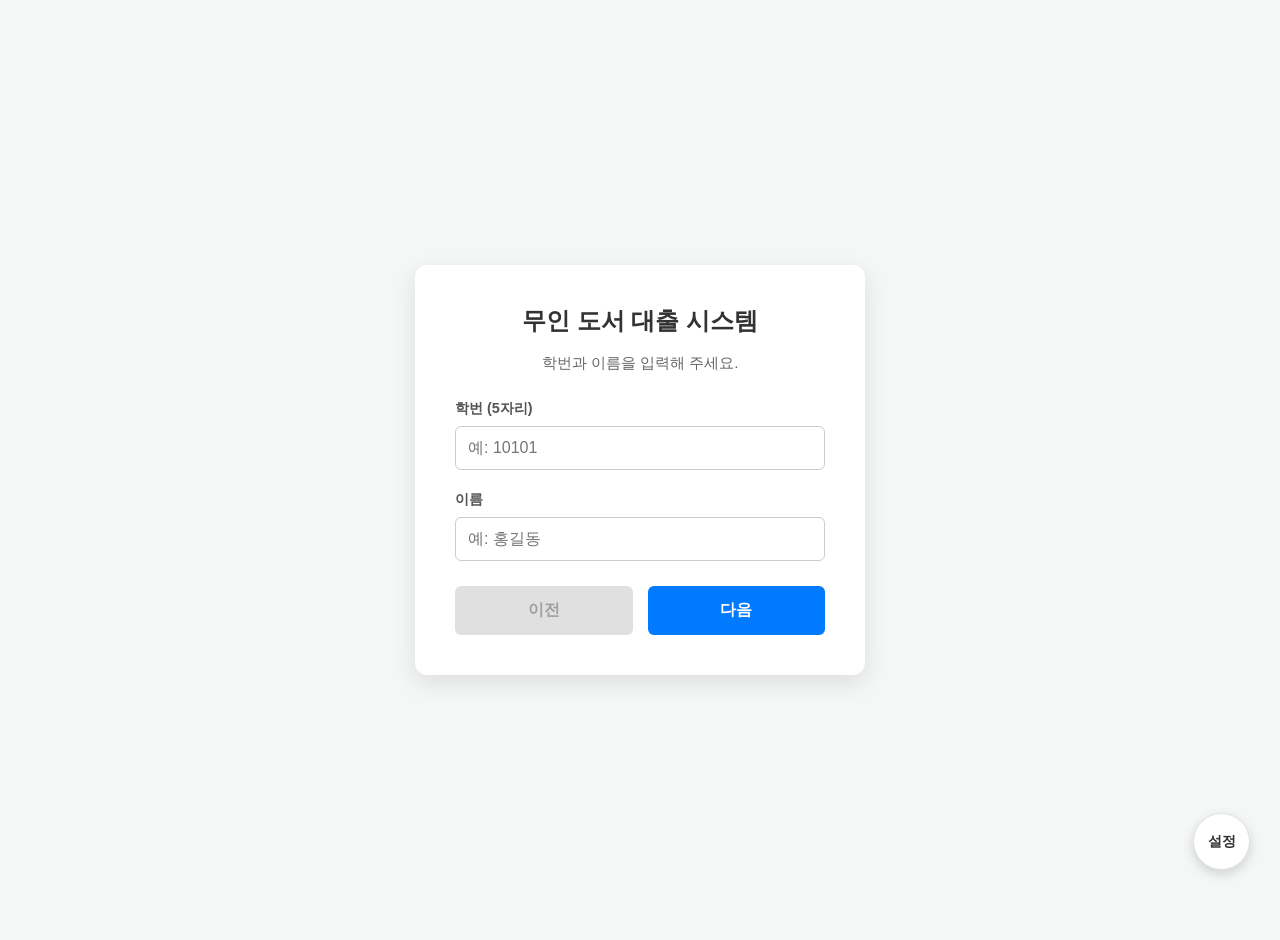
<file: index.html>
<!DOCTYPE html>
<html lang="ko">
<head>
    <meta charset="UTF-8">
    <meta name="viewport" content="width=device-width, initial-scale=1.0">
    <title>무인 대출 시스템 - 사용자 인증</title>
    <link rel="stylesheet" href="style.css">
</head>
<body>
    <div class="container">
        <h2>무인 도서 대출 시스템</h2>
        <p class="subtitle">학번과 이름을 입력해 주세요.</p>
        
        <form id="loginForm">
            <div class="input-group">
                <label for="studentId">학번 (5자리)</label>
                <input type="text" id="studentId" placeholder="예: 10101" maxlength="5" required>
            </div>
            <div class="input-group">
                <label for="studentName">이름</label>
                <input type="text" id="studentName" placeholder="예: 홍길동" required>
            </div>
            <div class="btn-group">
                <button type="button" class="btn btn-secondary" disabled>이전</button>
                <button type="submit" class="btn">다음</button>
            </div>
        </form>

        <div id="alertMessage" class="alert-box hidden"></div>
    </div>

    <a href="admin.html" class="floating-admin-btn" title="관리자 설정">설정</a>

    <script>
        // 페이지 로드 시 기존 입력 값 복원
        window.addEventListener('DOMContentLoaded', () => {
            const savedUser = JSON.parse(localStorage.getItem('currentUser'));
            if (savedUser) {
                document.getElementById('studentId').value = savedUser.id;
                document.getElementById('studentName').value = savedUser.name;
            }
        });

        // 학번 포맷 유효성 검증 (1~3학년, 1~9반, 1~25번)
        function isValidStudentId(id) {
            if (id.length !== 5 || isNaN(id)) return false;
            const grade = parseInt(id.substring(0, 1));
            const classNum = parseInt(id.substring(1, 3));
            const studentNum = parseInt(id.substring(3, 5));

            return (grade >= 1 && grade <= 3) && (classNum >= 1 && classNum <= 9) && (studentNum >= 1 && studentNum <= 25);
        }

        document.getElementById('loginForm').addEventListener('submit', function(e) {
            e.preventDefault();
            
            const studentId = document.getElementById('studentId').value.trim();
            const studentName = document.getElementById('studentName').value.trim();
            const alertBox = document.getElementById('alertMessage');

            // 1. 학번 규칙 검사
            if (!isValidStudentId(studentId)) {
                alertBox.innerHTML = `<strong>존재하지 않는 학번</strong><br>유효하지 않은 학번입니다. (1~3학년, 1~9반, 1~25번 범위 내 입력)`;
                alertBox.className = "alert-box danger";
                alertBox.classList.remove('hidden');
                return;
            }

            // 2. 관리자 페이지에서 등록한 연체자 엑셀 데이터 가져와 비교
            const overdueStudents = JSON.parse(localStorage.getItem('overdueList') || "[]");
            if (overdueStudents.includes(studentId)) {
                alertBox.innerHTML = `<strong>대출 불가 (연체자 고지)</strong><br>[${studentName}]님은 현재 연체 기록이 확인되어 무인 대출이 제한됩니다.`;
                alertBox.className = "alert-box danger";
                alertBox.classList.remove('hidden');
            } else {
                alertBox.classList.add('hidden');
                localStorage.setItem('currentUser', JSON.stringify({ id: studentId, name: studentName }));
                window.location.href = 'loan.html';
            }
        });
    </script>
</body>
</html>
</file>
<file: style.css>
body {
    font-family: 'Segoe UI', Tahoma, Geneva, Verdana, sans-serif;
    background-color: #f4f7f6;
    margin: 0;
    display: flex;
    justify-content: center;
    align-items: center;
    min-height: 100vh;
    padding: 20px;
}

.container {
    background-color: #ffffff;
    padding: 40px;
    border-radius: 12px;
    box-shadow: 0 8px 24px rgba(0,0,0,0.1);
    width: 100%;
    max-width: 450px;
    box-sizing: border-box;
}

h2 {
    margin-top: 0;
    color: #333;
    text-align: center;
    margin-bottom: 15px;
}

.subtitle {
    color: #666;
    text-align: center;
    margin-bottom: 25px;
    font-size: 0.95rem;
}

.highlight {
    font-weight: bold;
    color: #007bff;
}

.input-group {
    margin-bottom: 20px;
}

.input-group label {
    display: block;
    margin-bottom: 8px;
    color: #555;
    font-weight: 600;
    font-size: 0.9rem;
}

.input-group input {
    width: 100%;
    padding: 12px;
    border: 1px solid #ccc;
    border-radius: 6px;
    font-size: 1rem;
    box-sizing: border-box;
    transition: border 0.3s;
}

.input-group input:focus {
    border-color: #007bff;
    outline: none;
}

.btn-group {
    display: flex;
    gap: 15px;
    margin-top: 25px;
}

.btn {
    flex: 1;
    padding: 14px;
    background-color: #007bff;
    color: white;
    border: none;
    border-radius: 6px;
    font-size: 1rem;
    font-weight: bold;
    cursor: pointer;
    transition: background-color 0.2s;
    width: 100%;
}

.btn:hover:not(:disabled) {
    background-color: #0056b3;
}

.btn-secondary {
    background-color: #6c757d;
}

.btn-secondary:hover:not(:disabled) {
    background-color: #5a6268;
}

.btn:disabled {
    background-color: #e0e0e0;
    color: #a0a0a0;
    cursor: not-allowed;
}

/* 관리자 전용 패널 스타일 */
.admin-panel {
    background-color: #f8f9fa;
    border: 1px solid #dee2e6;
    border-radius: 8px;
    padding: 15px;
    margin-bottom: 20px;
}

.admin-label {
    display: block;
    font-size: 0.9rem;
    font-weight: bold;
    color: #495057;
    margin-bottom: 8px;
}

.status-text {
    font-size: 0.8rem;
    margin: 8px 0 0 0;
}

.text-gray { color: #868e96; }

/* 우측 하단 고정형 관리자 설정 버튼 */
.floating-admin-btn {
    position: fixed;
    bottom: 30px;
    right: 30px;
    width: 55px;
    height: 55px;
    background-color: #ffffff;
    border: 1px solid #dee2e6;
    border-radius: 50%;
    box-shadow: 0 4px 12px rgba(0, 0, 0, 0.15);
    display: flex;
    justify-content: center;
    align-items: center;
    font-size: 14px;
    font-weight: bold;
    color: #333;
    text-decoration: none;
    cursor: pointer;
    transition: transform 0.2s, background-color 0.2s;
    z-index: 999;
}

.floating-admin-btn:hover {
    background-color: #f1f3f5;
}

/* 안내 고지 박스 */
.alert-box {
    margin-top: 20px;
    padding: 15px;
    border-radius: 6px;
    font-size: 0.95rem;
    line-height: 1.5;
}

.danger { background-color: #f8d7da; color: #721c24; border: 1px solid #f5c6cb; }
.success { background-color: #d4edda; color: #155724; border: 1px solid #c3e6cb; }
.hidden { display: none; }
</file>
